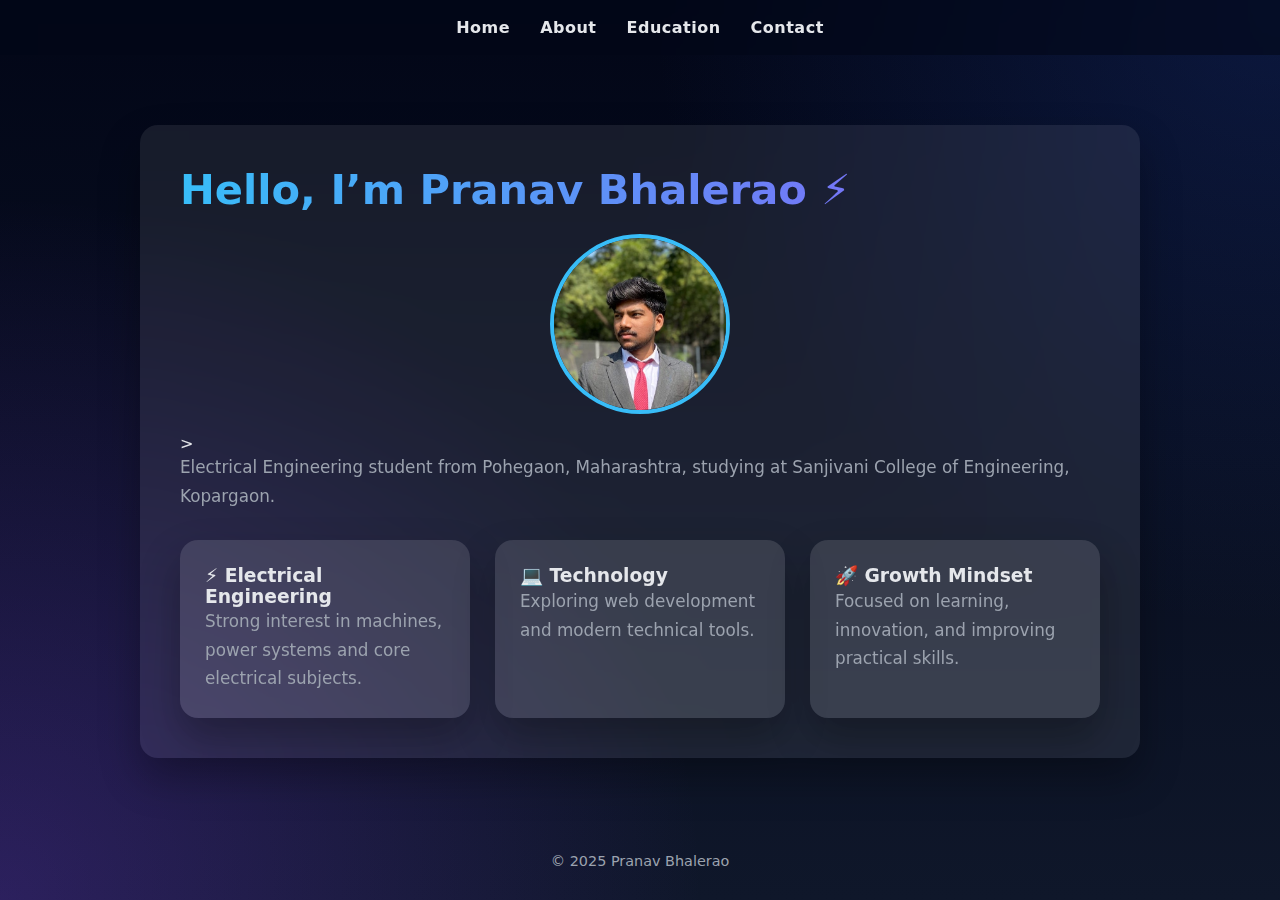
<file: index.html>
<!DOCTYPE html>
<html lang="en">
<head>
  <title>Pranav Bhalerao | Home</title>
  <link rel="stylesheet" href="style.css">
</head>
<body>

<nav>
  <a href="index.html">Home</a>
  <a href="about.html">About</a>
  <a href="education.html">Education</a>
  <a href="contact.html">Contact</a>
</nav>

<div class="container">
  <h1>Hello, I’m Pranav Bhalerao ⚡</h1>
<img src="pranav.jpg" height="300" width="300"class="profile-img">>
  <p>
    Electrical Engineering student from Pohegaon, Maharashtra,
    studying at Sanjivani College of Engineering, Kopargaon.
  </p>

  <div class="cards">
    <div class="card">
      <h3>⚡ Electrical Engineering</h3>
      <p>Strong interest in machines, power systems and core electrical subjects.</p>
    </div>
    <div class="card">
      <h3>💻 Technology</h3>
      <p>Exploring web development and modern technical tools.</p>
    </div>
    <div class="card">
      <h3>🚀 Growth Mindset</h3>
      <p>Focused on learning, innovation, and improving practical skills.</p>
    </div>
  </div>
</div>

<footer>© 2025 Pranav Bhalerao</footer>

</body>
</html>
</file>
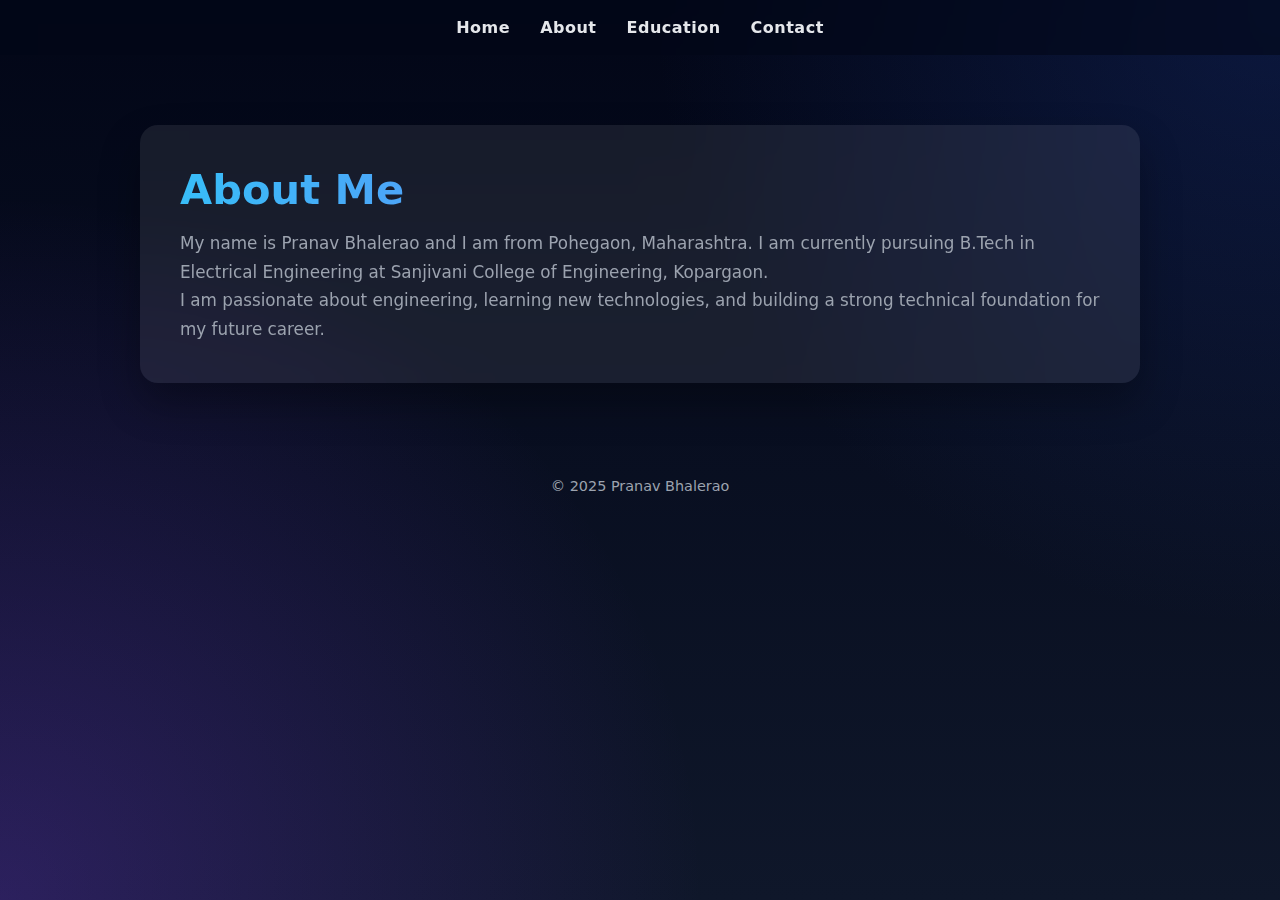
<file: about.html>
<!DOCTYPE html>
<html lang="en">
<head>
  <title>About | Pranav Bhalerao</title>
  <link rel="stylesheet" href="style.css">
</head>
<body>

<nav>
  <a href="index.html">Home</a>
  <a href="about.html">About</a>
  <a href="education.html">Education</a>
  <a href="contact.html">Contact</a>
</nav>

<div class="container">
  <h1>About Me</h1>
  <p>
    My name is Pranav Bhalerao and I am from Pohegaon, Maharashtra.
    I am currently pursuing B.Tech in Electrical Engineering at
    Sanjivani College of Engineering, Kopargaon.
  </p>
  <p>
    I am passionate about engineering, learning new technologies,
    and building a strong technical foundation for my future career.
  </p>
</div>

<footer>© 2025 Pranav Bhalerao</footer>
</body>
</html>
</file>
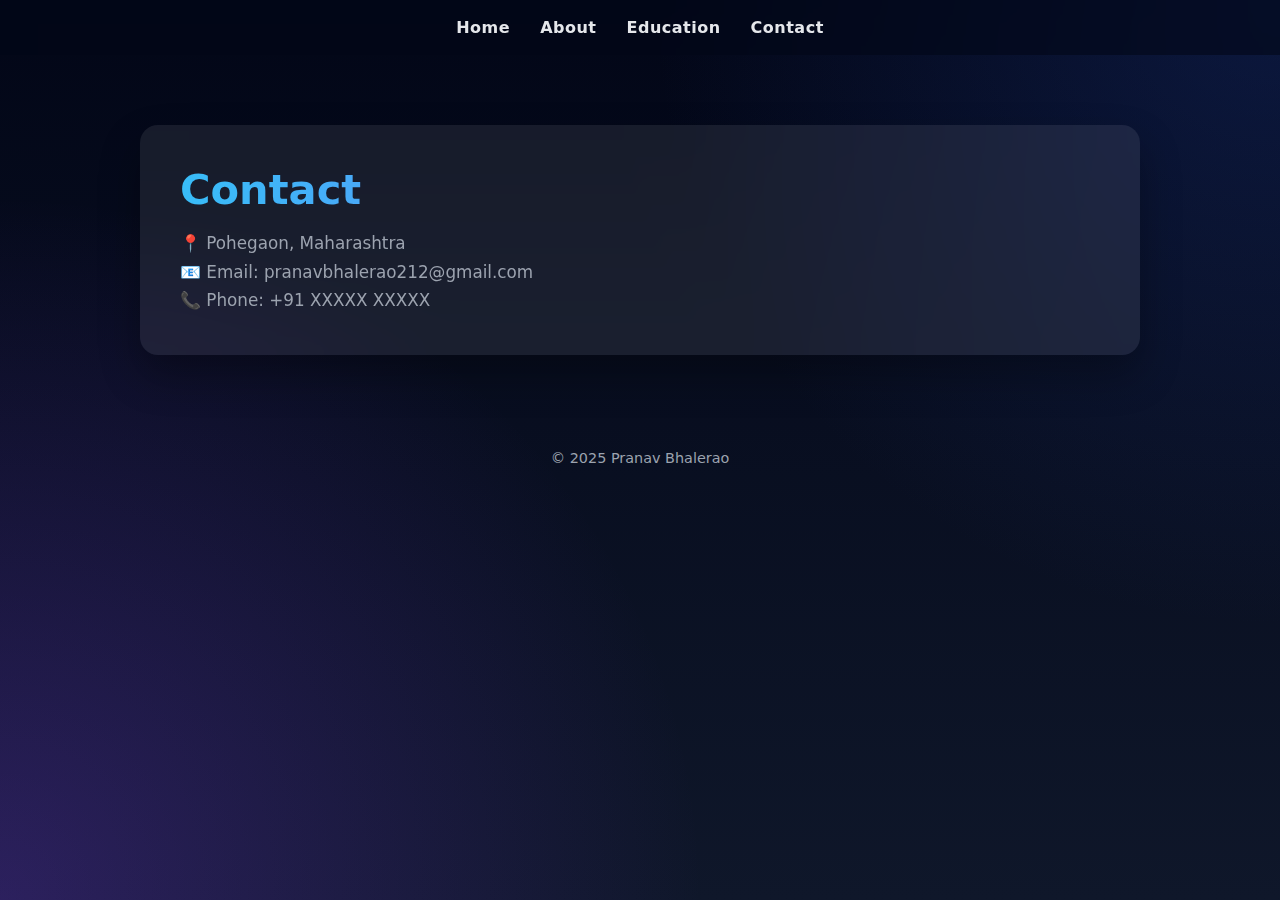
<file: contact.html>
<!DOCTYPE html>
<html lang="en">
<head>
  <title>Contact | Pranav Bhalerao</title>
  <link rel="stylesheet" href="style.css">
</head>
<body>

<nav>
  <a href="index.html">Home</a>
  <a href="about.html">About</a>
  <a href="education.html">Education</a>
  <a href="contact.html">Contact</a>
</nav>

<div class="container">
  <h1>Contact</h1>
  <p>📍 Pohegaon, Maharashtra</p>
  <p>📧 Email: pranavbhalerao212@gmail.com</p>
  <p>📞 Phone: +91 XXXXX XXXXX</p>
</div>

<footer>© 2025 Pranav Bhalerao</footer>
</body>
</html>
</file>
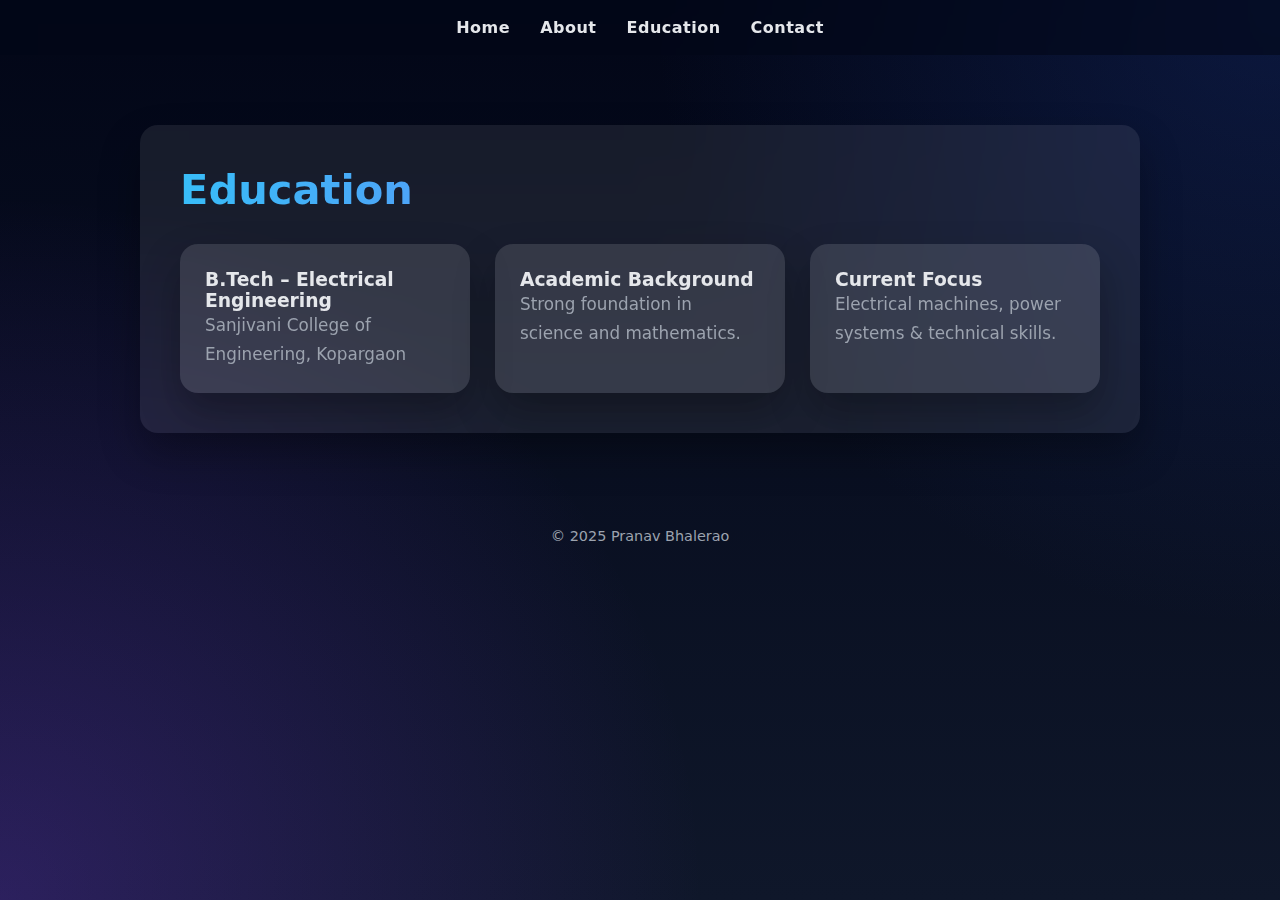
<file: education.html>
<!DOCTYPE html>
<html lang="en">
<head>
  <title>Education | Pranav Bhalerao</title>
  <link rel="stylesheet" href="style.css">
</head>
<body>

<nav>
  <a href="index.html">Home</a>
  <a href="about.html">About</a>
  <a href="education.html">Education</a>
  <a href="contact.html">Contact</a>
</nav>

<div class="container">
  <h1>Education</h1>

  <div class="cards">
    <div class="card">
      <h3>B.Tech – Electrical Engineering</h3>
      <p>Sanjivani College of Engineering, Kopargaon</p>
    </div>
    <div class="card">
      <h3>Academic Background</h3>
      <p>Strong foundation in science and mathematics.</p>
    </div>
    <div class="card">
      <h3>Current Focus</h3>
      <p>Electrical machines, power systems & technical skills.</p>
    </div>
  </div>
</div>

<footer>© 2025 Pranav Bhalerao</footer>
</body>
</html>
</file>
<file: style.css>
:root{
  --bg:#0f172a;
  --card:rgba(255,255,255,0.08);
  --glass:rgba(255,255,255,0.12);
  --accent:#38bdf8;
  --accent2:#8b5cf6;
  --text:#e5e7eb;
  --muted:#9ca3af;
  --radius:18px;
  --shadow:0 20px 40px rgba(0,0,0,0.3);
  --font:'Segoe UI', system-ui, sans-serif;
}

*{
  margin:0;
  padding:0;
  box-sizing:border-box;
}

body{
  font-family:var(--font);
  color:var(--text);
  background:
    radial-gradient(circle at top right, #1e3a8a55, transparent 40%),
    radial-gradient(circle at bottom left, #7c3aed44, transparent 45%),
    linear-gradient(180deg,#020617,#0f172a);
  min-height:100vh;
}

/* ===== NAVBAR ===== */
nav{
  position:sticky;
  top:0;
  backdrop-filter: blur(14px);
  background:rgba(2,6,23,0.6);
  display:flex;
  justify-content:center;
  gap:30px;
  padding:18px;
  z-index:100;
}

nav a{
  color:var(--text);
  text-decoration:none;
  font-weight:600;
  letter-spacing:0.5px;
  position:relative;
}

nav a::after{
  content:'';
  position:absolute;
  width:0%;
  height:2px;
  bottom:-6px;
  left:0;
  background:linear-gradient(90deg,var(--accent),var(--accent2));
  transition:0.4s;
}

nav a:hover::after{
  width:100%;
}

/* ===== MAIN CARD ===== */
.container{
  max-width:1000px;
  margin:70px auto;
  padding:40px;
  background:var(--card);
  backdrop-filter:blur(18px);
  border-radius:var(--radius);
  box-shadow:var(--shadow);
  animation:fadeUp 0.9s ease;
}

@keyframes fadeUp{
  from{opacity:0; transform:translateY(40px);}
  to{opacity:1; transform:translateY(0);}
}

h1{
  font-size:2.6rem;
  margin-bottom:15px;
  background:linear-gradient(90deg,var(--accent),var(--accent2));
  -webkit-background-clip:text;
  -webkit-text-fill-color:transparent;
}

p{
  color:var(--muted);
  font-size:1.05rem;
  line-height:1.7;
}

/* ===== CARDS ===== */
.cards{
  display:grid;
  grid-template-columns:repeat(auto-fit,minmax(250px,1fr));
  gap:25px;
  margin-top:30px;
}

.card{
  background:var(--glass);
  padding:25px;
  border-radius:var(--radius);
  box-shadow:var(--shadow);
  transition:0.4s;
}

.card:hover{
  transform:translateY(-10px) scale(1.03);
}

/* ===== FOOTER ===== */
footer{
  text-align:center;
  padding:25px;
  color:var(--muted);
  font-size:0.9rem;
}
.profile-img{
  width:180px;
  height:180px;
  border-radius:50%;
  object-fit:cover;
  border:4px solid #38bdf8;
  display:block;
  margin:20px auto;
}
</file>
